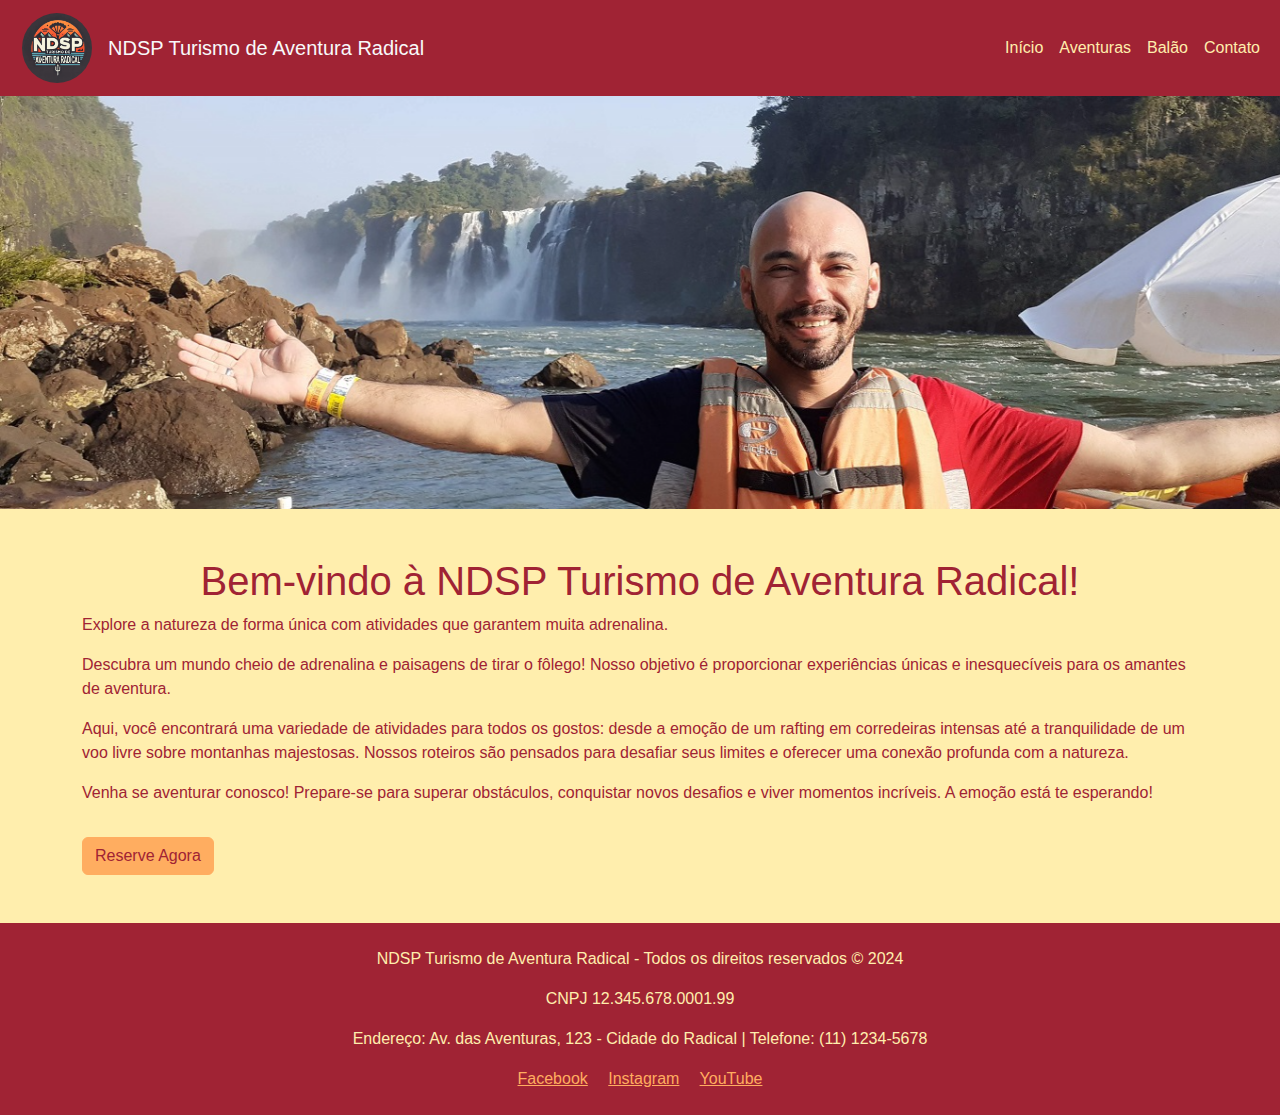
<file: index.html>
<!DOCTYPE html>
<html lang="pt-BR">
<head>
    <meta charset="UTF-8">
    <meta name="viewport" content="width=device-width, initial-scale=1.0">
    <title>NDSP Turismo de Aventura Radical</title>
    <link href="https://cdn.jsdelivr.net/npm/bootstrap@5.3.0/dist/css/bootstrap.min.css" rel="stylesheet">
    <link rel="stylesheet" href="Neicyr_da_Silva_Paula.css">
</head>
<body>

  <header>
    <nav class="navbar navbar-expand-lg navbar-light bg-light">
        <div class="container-fluid">
            <a class="navbar-brand" href="#">
                <img src="logo.jpg" alt="NDSP Turismo de Aventura Radical" class="logo-rounded">
            </a>
            <a class="navbar-brand text-light" href="#">NDSP Turismo de Aventura Radical</a>
            <button class="navbar-toggler" type="button" data-bs-toggle="collapse" data-bs-target="#navbarNav">
                <span class="navbar-toggler-icon"></span>
            </button>
            <div class="collapse navbar-collapse" id="navbarNav">
               <ul class="navbar-nav ms-auto">
                        <li class="nav-item"><a class="nav-link text-dark" href="index.html">Início</a></li>
                        <li class="nav-item"><a class="nav-link text-dark" href="aventuras.html">Aventuras</a></li>
                        <li class="nav-item"><a class="nav-link text-dark" href="balao.html">Balão</a></li>
                        <li class="nav-item"><a class="nav-link text-dark" href="contato.html">Contato</a></li>                                             
                    </ul>
            </div>
        </div>
    </nav>
</header>

    <div id="carouselExampleIndicators" class="carousel slide" data-bs-ride="carousel">
        <div class="carousel-inner">
            <div class="carousel-item active" data-bs-interval="3000">
                <img src="cataratas.jpg" class="d-block w-100" alt="Cataratas do Iguaçu">
            </div>
            <div class="carousel-item" data-bs-interval="3000">
                <img src="montanha.jpg" class="d-block w-100" alt="Imagem de uma montanha">
            </div>
            <div class="carousel-item" data-bs-interval="3000">
                <img src="rafting.jpg" class="d-block w-100" alt="Imagem de rafting">
            </div>
            <div class="carousel-item" data-bs-interval="3000">
                <img src="voo_livre.jpg" class="d-block w-100" alt="Imagem de voo livre">
            </div>
        </div>
    </div>
    

    <div class="container my-5">
        <h1 class="text-center">Bem-vindo à NDSP Turismo de Aventura Radical!</h1>
        <p>Explore a natureza de forma única com atividades que garantem muita adrenalina.</p>
        <p>Descubra um mundo cheio de adrenalina e paisagens de tirar o fôlego! Nosso objetivo é proporcionar experiências únicas e inesquecíveis para os amantes de aventura.</p>
        <p>Aqui, você encontrará uma variedade de atividades para todos os gostos: desde a emoção de um rafting em corredeiras intensas até a tranquilidade de um voo livre sobre montanhas majestosas. Nossos roteiros são pensados para desafiar seus limites e oferecer uma conexão profunda com a natureza.</p>
        <p>Venha se aventurar conosco! Prepare-se para superar obstáculos, conquistar novos desafios e viver momentos incríveis. A emoção está te esperando!</p>
        <a href="contato.html" class="btn btn-primary mt-3">Reserve Agora</a>
    </div>
    <footer class="text-center py-4">
        <p>NDSP Turismo de Aventura Radical - Todos os direitos reservados © 2024</p>
        <p>CNPJ 12.345.678.0001.99 </p>
        <p>Endereço: Av. das Aventuras, 123 - Cidade do Radical | Telefone: (11) 1234-5678</p>
        <div>
            <a href="#" class="me-3">Facebook</a>
            <a href="#" class="me-3">Instagram</a>
            <a href="#">YouTube</a>
        </div>
    </footer>

    <script src="https://cdn.jsdelivr.net/npm/bootstrap@5.3.0/dist/js/bootstrap.bundle.min.js"></script>
</body>
</html>
</file>
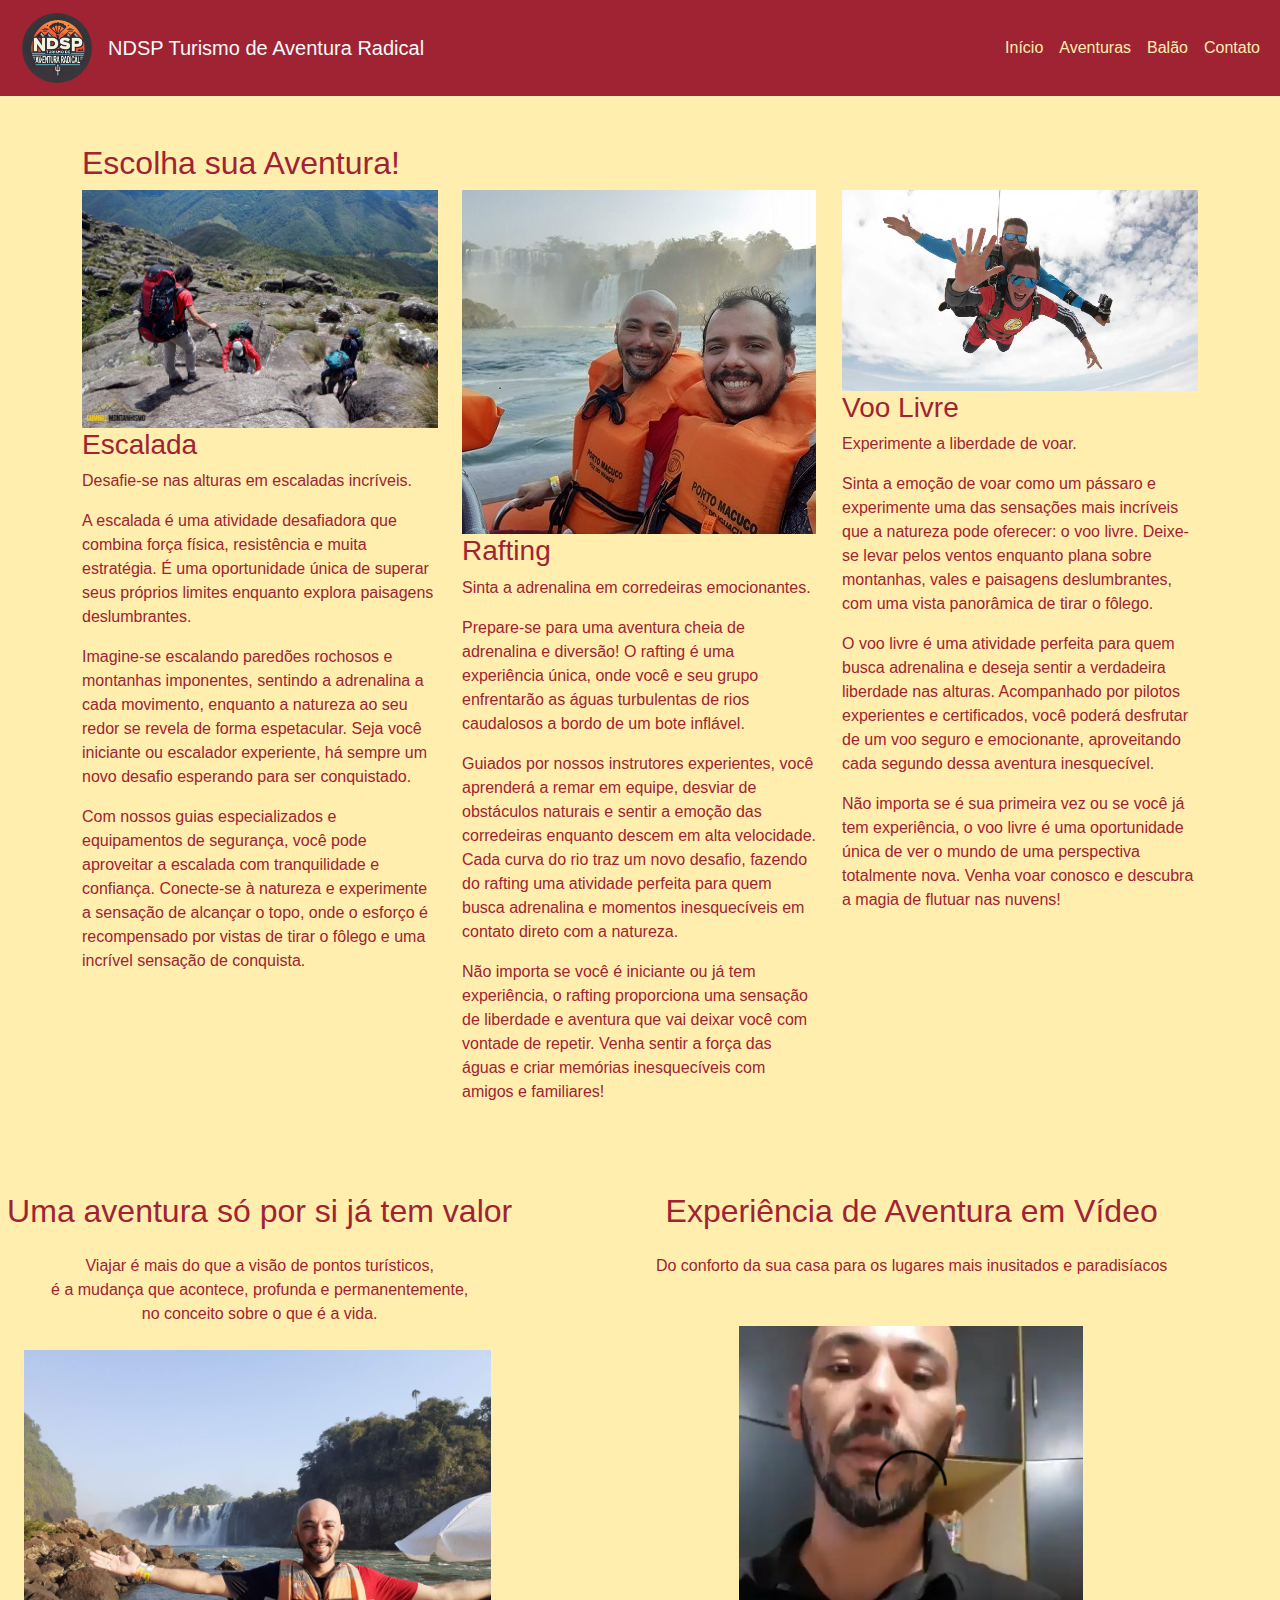
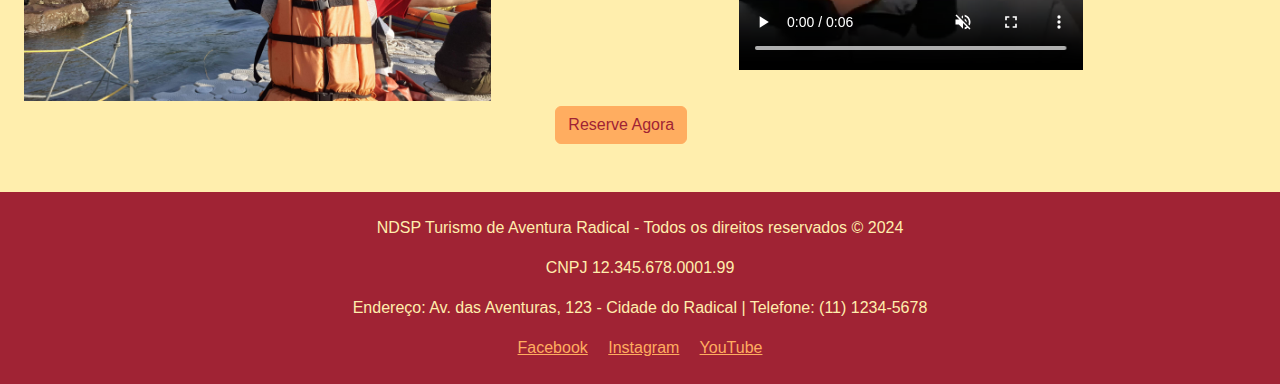
<file: aventuras.html>
<!DOCTYPE html>
<html lang="pt-BR">
<head>
    <meta charset="UTF-8">
    <meta name="viewport" content="width=device-width, initial-scale=1.0">
    <title>Aventuras Radicais</title>
    <link href="https://cdn.jsdelivr.net/npm/bootstrap@5.3.0/dist/css/bootstrap.min.css" rel="stylesheet">
    <link rel="stylesheet" href="Neicyr_da_Silva_Paula.css">
</head>
<body>
    <header>
        <nav class="navbar navbar-expand-lg navbar-light bg-light">
            <div class="container-fluid">
                <a class="navbar-brand" href="#">
                    <img src="logo.jpg" alt="NDSP Turismo de Aventura Radical" class="logo-rounded">
                </a>
                <a class="navbar-brand text-light" href="#">NDSP Turismo de Aventura Radical</a>
                <button class="navbar-toggler" type="button" data-bs-toggle="collapse" data-bs-target="#navbarNav">
                    <span class="navbar-toggler-icon"></span>
                </button>
                <div class="collapse navbar-collapse" id="navbarNav">
                    <ul class="navbar-nav ms-auto">
                        <li class="nav-item"><a class="nav-link text-dark" href="index.html">Início</a></li>
                        <li class="nav-item"><a class="nav-link text-dark" href="aventuras.html">Aventuras</a></li>
                        <li class="nav-item"><a class="nav-link text-dark" href="balao.html">Balão</a></li>
                        <li class="nav-item"><a class="nav-link text-dark" href="contato.html">Contato</a></li>
                    </ul>
                </div>
            </div>
        </nav>
    </header>

    <div class="container my-5">
        <h2>Escolha sua Aventura!</h2>
        <div class="row">
            <div class="col-md-4">
                <img src="escalada.jpg" class="img-fluid" alt="Escalada">
                <h3>Escalada</h3>
                <p>Desafie-se nas alturas em escaladas incríveis.</p>
                <p>A escalada é uma atividade desafiadora que combina força física, resistência e muita estratégia. É uma oportunidade única de superar seus próprios limites enquanto explora paisagens deslumbrantes.</p>
                <p>Imagine-se escalando paredões rochosos e montanhas imponentes, sentindo a adrenalina a cada movimento, enquanto a natureza ao seu redor se revela de forma espetacular. Seja você iniciante ou escalador experiente, há sempre um novo desafio esperando para ser conquistado.</p>
                <p>Com nossos guias especializados e equipamentos de segurança, você pode aproveitar a escalada com tranquilidade e confiança. Conecte-se à natureza e experimente a sensação de alcançar o topo, onde o esforço é recompensado por vistas de tirar o fôlego e uma incrível sensação de conquista.</p>
            </div>
            <div class="col-md-4">
                <img src="rafiting2.jpg" class="img-fluid" alt="Rafting">
                <h3>Rafting</h3>
                <p>Sinta a adrenalina em corredeiras emocionantes.</p>
                <p>Prepare-se para uma aventura cheia de adrenalina e diversão! O rafting é uma experiência única, onde você e seu grupo enfrentarão as águas turbulentas de rios caudalosos a bordo de um bote inflável.</p>
                <p>Guiados por nossos instrutores experientes, você aprenderá a remar em equipe, desviar de obstáculos naturais e sentir a emoção das corredeiras enquanto descem em alta velocidade. Cada curva do rio traz um novo desafio, fazendo do rafting uma atividade perfeita para quem busca adrenalina e momentos inesquecíveis em contato direto com a natureza.</p>
                <p>Não importa se você é iniciante ou já tem experiência, o rafting proporciona uma sensação de liberdade e aventura que vai deixar você com vontade de repetir. Venha sentir a força das águas e criar memórias inesquecíveis com amigos e familiares!</p>
            </div>
            <div class="col-md-4">
                <img src="voo_livre2.jpg" class="img-fluid" alt="Voo Livre">
                <h3>Voo Livre</h3>
                <p>Experimente a liberdade de voar.</p>
                <p>Sinta a emoção de voar como um pássaro e experimente uma das sensações mais incríveis que a natureza pode oferecer: o voo livre. Deixe-se levar pelos ventos enquanto plana sobre montanhas, vales e paisagens deslumbrantes, com uma vista panorâmica de tirar o fôlego.</p>
                <p>O voo livre é uma atividade perfeita para quem busca adrenalina e deseja sentir a verdadeira liberdade nas alturas. Acompanhado por pilotos experientes e certificados, você poderá desfrutar de um voo seguro e emocionante, aproveitando cada segundo dessa aventura inesquecível.</p>
                <p>Não importa se é sua primeira vez ou se você já tem experiência, o voo livre é uma oportunidade única de ver o mundo de uma perspectiva totalmente nova. Venha voar conosco e descubra a magia de flutuar nas nuvens!</p>
            </div>
        </div>
    </div>   

    <div class="row">
        <div class="col-md-5">
            <br> 
            <h2 class="text-center mb-4">Uma aventura só por si já tem valor</h2>
            <p class="text-center mb-4">Viajar é mais do que a visão de pontos turísticos, <br> é a mudança que acontece, profunda e permanentemente,<br> no conceito sobre o que é a vida.</p>

            <div id="carouselExampleIndicators" class="carousel slide ms-4" data-bs-ride="carousel" data-bs-interval="2000" style="max-width: 90%; margin-right: 10px;">
    <div class="carousel-inner">
        <div class="carousel-item active">
            <img src="foz2.jpg" class="d-block w-100" alt="Cataratas do Iguaçu">
        </div>
        <div class="carousel-item">
            <img src="foz1.jpg" class="d-block w-100" alt="Imagem de uma montanha">
        </div>
        <div class="carousel-item">
            <img src="foz3.jpg" class="d-block w-100" alt="Imagem de rafting">
        </div>
        <div class="carousel-item">
            <img src="foz4.jpg" class="d-block w-100" alt="Imagem de voo livre">
        </div>
        <div class="carousel-item">
            <img src="praia_saco_do_major.jpeg" class="d-block w-100" alt="Imagem de voo livre">
        </div>
        <div class="carousel-item">
            <img src="marins1.jpeg" class="d-block w-100" alt="Imagem de voo livre">
        </div>
        <div class="carousel-item">
            <img src="marins2.jpeg" class="d-block w-100" alt="Imagem de voo livre">
        </div>
        <div class="carousel-item">
            <img src="marins3.jpeg" class="d-block w-100" alt="Imagem de voo livre">
        </div>
    </div>
  
</div>
<br>
        </div>
        

        <div class="col-md-7">
            <section class="video-section mt-4">    
                <h2 class="text-center mb-4">Experiência de Aventura em Vídeo</h2>
                <p class="text-center mb-4">Do conforto da sua casa para os lugares mais inusitados e paradisíacos</p>
                <div class="container my-5">
                    <div class="row justify-content-center">
                        <div class="col-md-6 d-flex justify-content-center">
                            <video class="custom-video" controls autoplay muted loop>
                                <source src="lavrinhas.mp4" type="video/mp4">
                                Seu navegador não suporta a tag de vídeo.
                            </video>
                        </div>
                    </div>
                      <a href="contato.html" class="btn btn-primary mt-3 btn-reserve">Reserve Agora</a>
                </div>
            </section>
        </div>
    </div>

    <footer class="text-center py-4">
        <p>NDSP Turismo de Aventura Radical - Todos os direitos reservados © 2024</p>
        <p>CNPJ 12.345.678.0001.99 </p>
        <p>Endereço: Av. das Aventuras, 123 - Cidade do Radical | Telefone: (11) 1234-5678</p>
        <div>
            <a href="#" class="me-3">Facebook</a>
            <a href="#" class="me-3">Instagram</a>
            <a href="#">YouTube</a>
        </div>
    </footer>
    <script src="https://cdn.jsdelivr.net/npm/bootstrap@5.3.0/dist/js/bootstrap.bundle.min.js"></script>

</body>
</html>
</file>
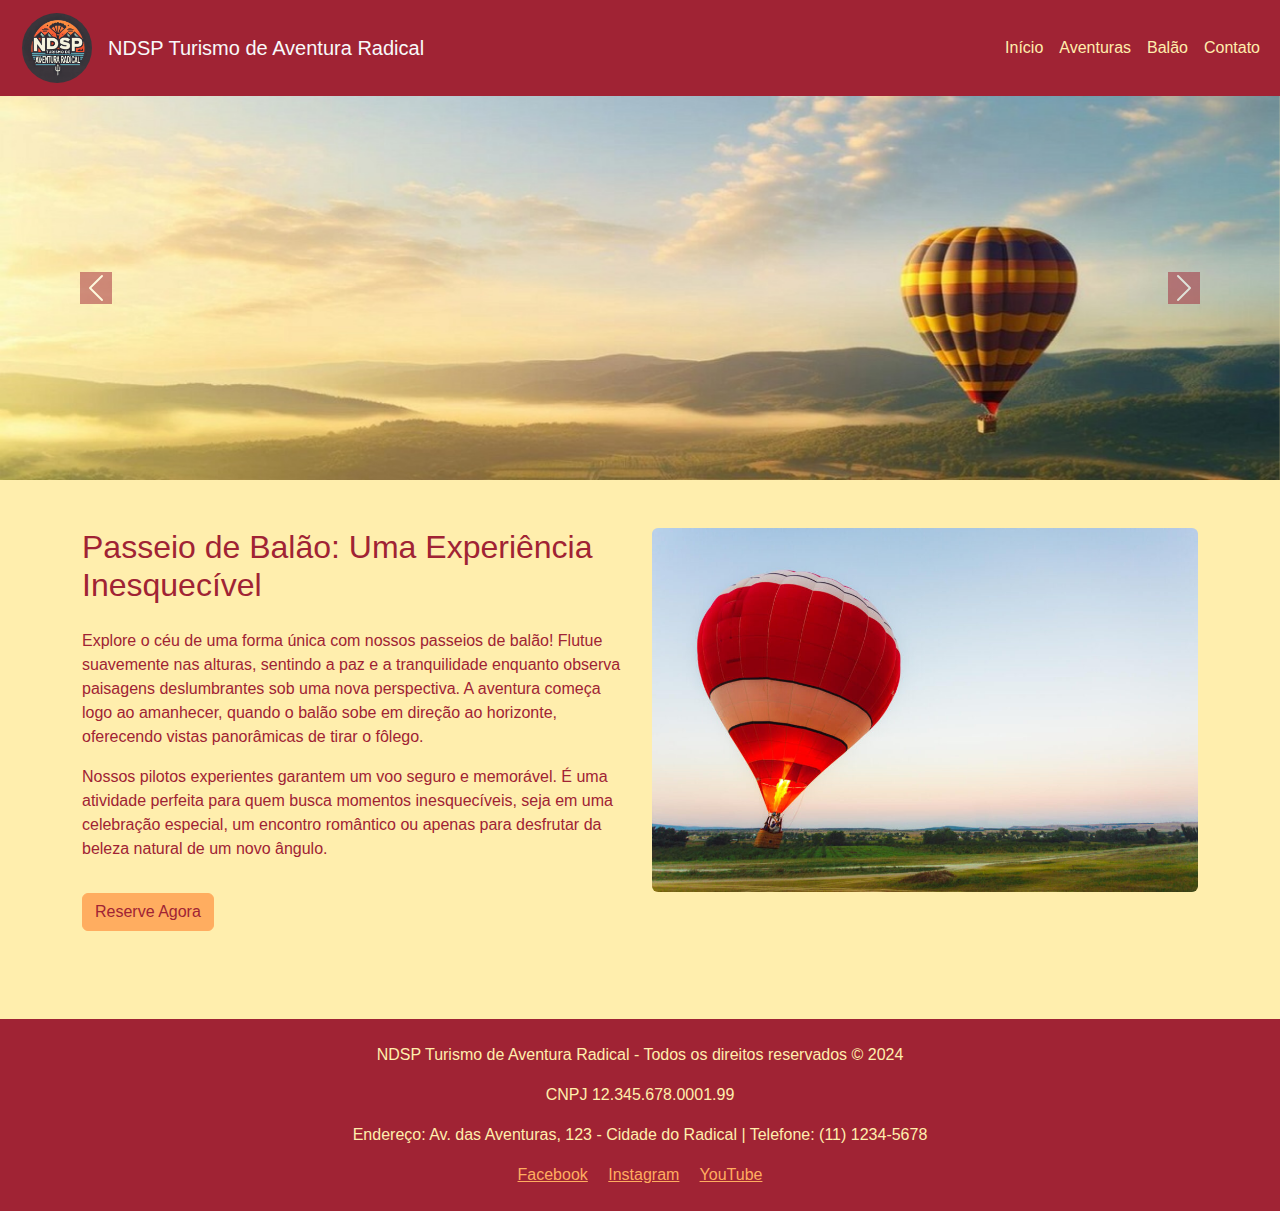
<file: balao.html>
<!DOCTYPE html>
<html lang="pt-BR">
<head>
    <meta charset="UTF-8">
    <meta name="viewport" content="width=device-width, initial-scale=1.0">
    <title>NDSP Turismo de Aventura Radical</title>
    <link href="https://cdn.jsdelivr.net/npm/bootstrap@5.3.0/dist/css/bootstrap.min.css" rel="stylesheet">
    <link rel="stylesheet" href="Neicyr_da_Silva_Paula.css">
</head>
<body>

  <header>
    <nav class="navbar navbar-expand-lg navbar-light bg-light">
        <div class="container-fluid">
            <a class="navbar-brand" href="#">
                <img src="logo.jpg" alt="NDSP Turismo de Aventura Radical" class="logo-rounded">
            </a>
            <a class="navbar-brand text-light" href="#">NDSP Turismo de Aventura Radical</a>
            <button class="navbar-toggler" type="button" data-bs-toggle="collapse" data-bs-target="#navbarNav">
                <span class="navbar-toggler-icon"></span>
            </button>
            <div class="collapse navbar-collapse" id="navbarNav">
               <ul class="navbar-nav ms-auto">
                        <li class="nav-item"><a class="nav-link text-dark" href="index.html">Início</a></li>
                        <li class="nav-item"><a class="nav-link text-dark" href="aventuras.html">Aventuras</a></li>
                        <li class="nav-item"><a class="nav-link text-dark" href="balao.html">Balão</a></li>
                        <li class="nav-item"><a class="nav-link text-dark" href="contato.html">Contato</a></li>
                    </ul>
            </div>
        </div>
    </nav>
</header>

    <div id="carouselBalonismo" class="carousel slide" data-bs-ride="carousel">
        <div class="carousel-inner">
            <div class="carousel-item active">
                <img src="balao_amanhecer.jpg" class="d-block w-100" alt="Balões ao amanhecer">
            </div>
            <div class="carousel-item">
                <img src="balao_montanhas.jpg" class="d-block w-100" alt="Voo de balão sobre montanhas">
            </div>
            <div class="carousel-item">
                <img src="baloes_coloridos.jpg" class="d-block w-100" alt="Balões coloridos no céu">
            </div>
        </div>
        <button class="carousel-control-prev" type="button" data-bs-target="#carouselBalonismo" data-bs-slide="prev">
            <span class="carousel-control-prev-icon" aria-hidden="true"></span>
            <span class="visually-hidden">Anterior</span>
        </button>
        <button class="carousel-control-next" type="button" data-bs-target="#carouselBalonismo" data-bs-slide="next">
            <span class="carousel-control-next-icon" aria-hidden="true"></span>
            <span class="visually-hidden">Próximo</span>
        </button>
    </div>

    <section class="container my-5">
        <div class="row">
            <div class="col-md-6">
                <h2 class="mb-4">Passeio de Balão: Uma Experiência Inesquecível</h2>
                <p>
                    Explore o céu de uma forma única com nossos passeios de balão! Flutue suavemente nas alturas, 
                    sentindo a paz e a tranquilidade enquanto observa paisagens deslumbrantes sob uma nova perspectiva.
                    A aventura começa logo ao amanhecer, quando o balão sobe em direção ao horizonte, oferecendo
                    vistas panorâmicas de tirar o fôlego.
                </p>
                <p>
                    Nossos pilotos experientes garantem um voo seguro e memorável. É uma atividade perfeita para quem busca
                    momentos inesquecíveis, seja em uma celebração especial, um encontro romântico ou apenas para desfrutar
                    da beleza natural de um novo ângulo.
                </p>
                <a href="contato.html" class="btn btn-primary mt-3">Reserve Agora</a>
                <p></p>
                <br>
            </div>
            <br>
            <div class="col-md-6">
                <img src="balao_ar_quente.jpg" class="img-fluid rounded" alt="Balão de ar quente">
            </div>
        </div>
    </section>

    <footer class="text-center py-4">
        <p>NDSP Turismo de Aventura Radical - Todos os direitos reservados © 2024</p>
        <p>CNPJ 12.345.678.0001.99 </p>
        <p>Endereço: Av. das Aventuras, 123 - Cidade do Radical | Telefone: (11) 1234-5678</p>
        <div>
            <a href="#" class="me-3">Facebook</a>
            <a href="#" class="me-3">Instagram</a>
            <a href="#">YouTube</a>
        </div>
    </footer>

    <script src="https://cdn.jsdelivr.net/npm/bootstrap@5.3.0/dist/js/bootstrap.bundle.min.js"></script>
</body>

</html>
</file>
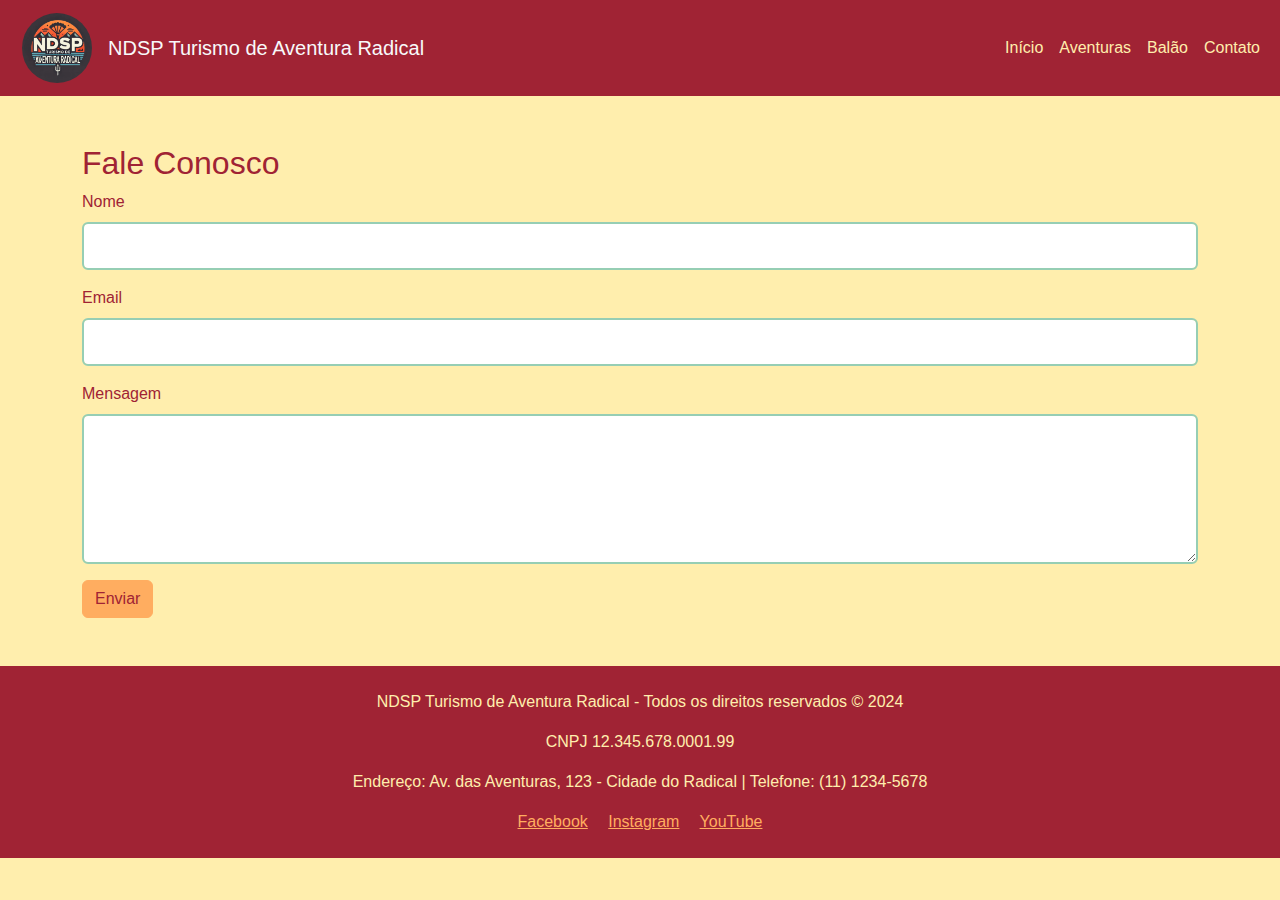
<file: contato.html>
<!DOCTYPE html>
<html lang="pt-BR">
<head>
    <meta charset="UTF-8">
    <meta name="viewport" content="width=device-width, initial-scale=1.0">
    <title>Contato</title>
    <link href="https://cdn.jsdelivr.net/npm/bootstrap@5.3.0/dist/css/bootstrap.min.css" rel="stylesheet">
    <link rel="stylesheet" href="Neicyr_da_Silva_Paula.css">
</head>
<body>
    
    <header>
        <nav class="navbar navbar-expand-lg navbar-light bg-light">
            <div class="container-fluid">
                <a class="navbar-brand" href="#">
                    <img src="logo.jpg" alt="NDSP Turismo de Aventura Radical" class="logo-rounded">
                </a>
                <a class="navbar-brand text-light" href="#">NDSP Turismo de Aventura Radical</a>
                <button class="navbar-toggler" type="button" data-bs-toggle="collapse" data-bs-target="#navbarNav">
                    <span class="navbar-toggler-icon"></span>
                </button>
                <div class="collapse navbar-collapse" id="navbarNav">
                    <ul class="navbar-nav ms-auto">
                        <li class="nav-item"><a class="nav-link text-dark" href="index.html">Início</a></li>
                        <li class="nav-item"><a class="nav-link text-dark" href="aventuras.html">Aventuras</a></li>
                        <li class="nav-item"><a class="nav-link text-dark" href="balao.html">Balão</a></li>
                        <li class="nav-item"><a class="nav-link text-dark" href="contato.html">Contato</a></li>
                    </ul>
                </div>
            </div>
        </nav>
    </header>
    <div class="container my-5">
        <h2>Fale Conosco</h2>
        <form>
            <div class="mb-3">
                <label for="nome" class="form-label">Nome</label>
                <input type="text" class="form-control" id="nome">
            </div>
            <div class="mb-3">
                <label for="email" class="form-label">Email</label>
                <input type="email" class="form-control" id="email">
            </div>
            <div class="mb-3">
                <label for="mensagem" class="form-label">Mensagem</label>
                <textarea class="form-control" id="mensagem" rows="3"></textarea>
            </div>
            <button type="submit" class="btn btn-primary">Enviar</button>
        </form>
    </div>

    <footer class="text-center py-4">
        <p>NDSP Turismo de Aventura Radical - Todos os direitos reservados © 2024</p>
        <p>CNPJ 12.345.678.0001.99 </p>
        <p>Endereço: Av. das Aventuras, 123 - Cidade do Radical | Telefone: (11) 1234-5678</p>
        <div>
            <a href="#" class="me-3">Facebook</a>
            <a href="#" class="me-3">Instagram</a>
            <a href="#">YouTube</a>
        </div>
    </footer>
</body>
</html>
</file>
<file: Neicyr_da_Silva_Paula.css>
:root {
    --cor-primaria: #A02334;  /* Vermelho Escuro */
    --cor-secundaria: #FFAD60; /* Laranja Claro */
    --cor-terciaria: #FFEEAD; /* Amarelo Claro */
    --cor-quaternaria: #96CEB4; /* Verde Claro */
}

body {
    background-color: var(--cor-terciaria) !important; 
    color: var(--cor-primaria) !important; 
    font-family: Arial, sans-serif !important;
}

.logo-rounded {
    width: 70px; 
    height: 70px; 
    border-radius: 100%; 
    object-fit: cover; 
    margin-left: 10px; 
}


.navbar {
    background-color: var(--cor-primaria) !important; 
}

.nav-link {
    color: var(--cor-terciaria) !important; 
}

.nav-link:hover {
    color: var(--cor-secundaria) !important; 
}

.btn-primary {
    background-color: var(--cor-secundaria) !important; 
    border-color: var(--cor-secundaria) !important;
    color: var(--cor-primaria) !important; 
}

.btn-primary:hover {
    background-color: var(--cor-quaternaria) !important; 
    border-color: var(--cor-quaternaria) !important;
}

h1, h2, h3, h4, h5, h6 {
    color: var(--cor-primaria) !important; 
}

footer {
    background-color: var(--cor-primaria) !important; 
    color: var(--cor-terciaria) !important;
}

a {
    color: var(--cor-secundaria) !important; 
}

a:hover {
    color: var(--cor-quaternaria) !important; 
}

.card {
    border: 1px solid var(--cor-primaria) !important; 
    background-color: var(--cor-terciaria) !important; 
}

.card-title {
    color: var(--cor-secundaria) !important; 
}

.card-text {
    color: var(--cor-primaria) !important; 
}

input[type="text"], input[type="email"], textarea {
    border: 2px solid var(--cor-quaternaria) !important; 
    background-color: var(--cor-terciaria) !important; 
    color: var(--cor-primaria) !important; 
}

input[type="text"]:focus, input[type="email"]:focus, textarea:focus {
    border-color: var(--cor-secundaria) !important; 
}

.carousel-inner .carousel-item {
    background-color: var(--cor-quaternaria) !important; 
}

.carousel-control-prev-icon, .carousel-control-next-icon {
    background-color: var(--cor-primaria) !important; 
}

.sidebar {
    background-color: var(--cor-secundaria) !important; 
    color: var(--cor-primaria) !important; 
}

input[type="text"], input[type="email"], textarea {
    border: 2px solid var(--cor-quaternaria) !important; 
    background-color: #ffffff !important; 
    color: var(--cor-primaria) !important; 
    padding: 10px; 
    width: 100%; 
    box-sizing: border-box; 
}


input[type="text"]:focus, input[type="email"]:focus, textarea:focus {
    border-color: var(--cor-secundaria) !important; 
    background-color: #ffffff !important; 
}


textarea {
    height: 150px; 
    resize: vertical; 
}
.custom-video {
    width: 100%; 
    max-width: 100%; 
    margin-bottom: 5mm;
}

.carousel-inner .carousel-item {
    background-color: var(--cor-quaternaria) !important; 
}
</file>
